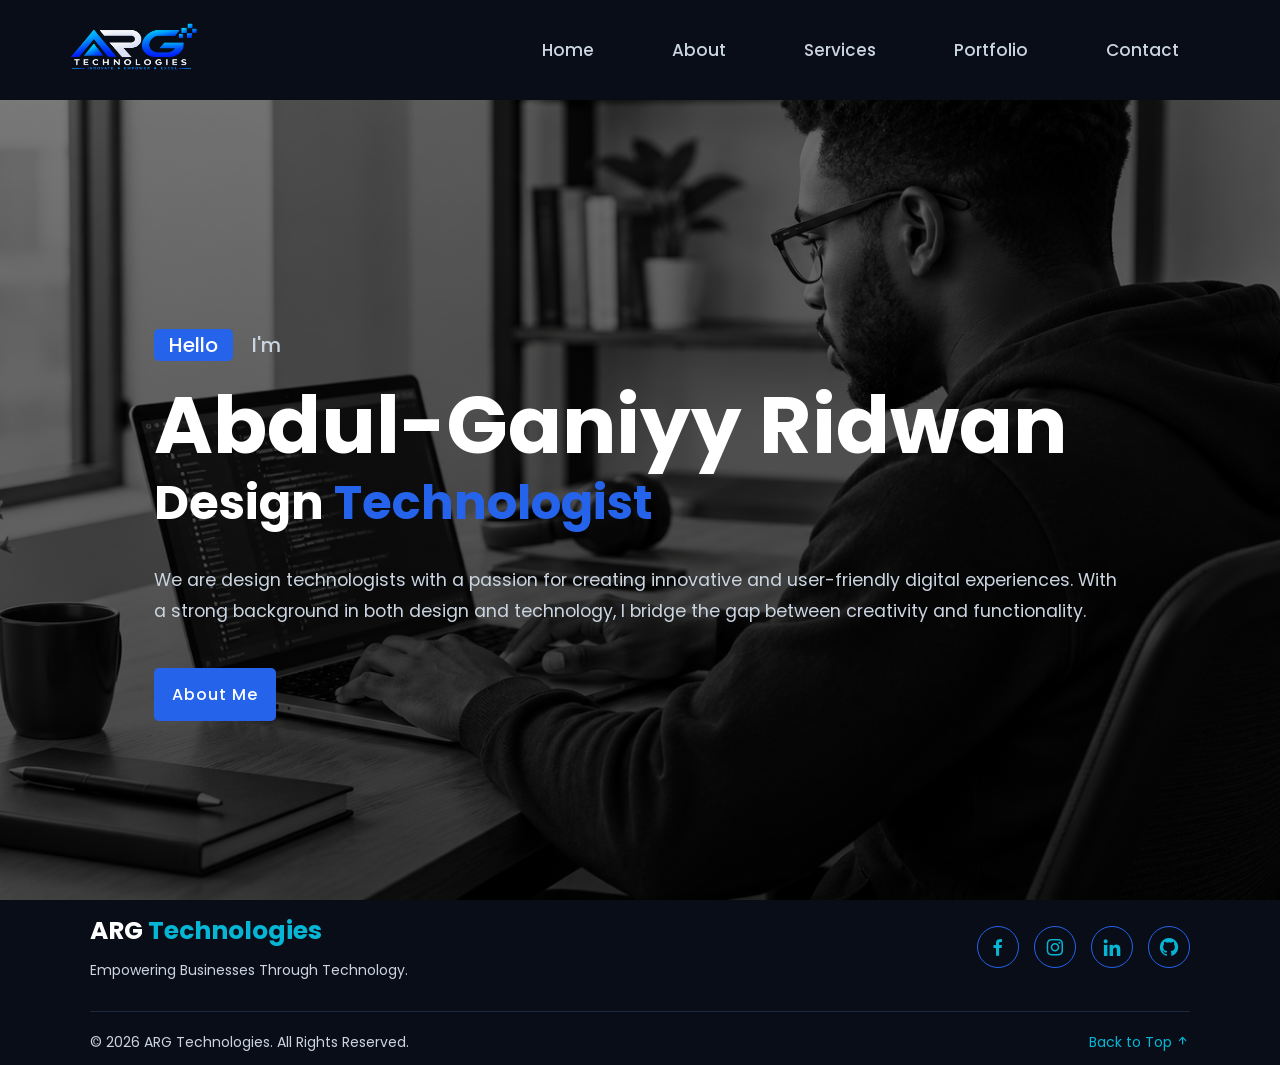
<file: index.html>
<!doctype html>
<html lang="en">
  <head>
    <meta charset="UTF-8" />
    <meta name="viewport" content="width=device-width, initial-scale=1.0" />
    <title>My Portfolio</title>
    <link rel="stylesheet" href="style.css" />
    <link
      href="https://unpkg.com/boxicons@2.1.4/css/boxicons.min.css"
      rel="stylesheet"
    />
  </head>
  <body>
    <!-- Header Section -->
    <header class="header">
      <a href="#"><img src="./IMAGES/logo.png" alt="logo" /></a>
      <div class="navMenu" id="navMenu">
        <i class="bx bx-window-close" onclick="closeMenu()"></i>
        <ul>
          <li><a href="index.html">Home</a></li>
          <li><a href="about.html">About</a></li>
          <li><a href="services.html">Services</a></li>
          <li><a href="portfolio.html">Portfolio</a></li>
          <li><a href="contact.html">Contact</a></li>
        </ul>
      </div>
      <i class="bx bx-menu" onclick="openMenu()"></i>
    </header>

    <!-------------------------home session------------------->
    <section class="home" id="home">
      <div class="home-content">
        <div class="show">
          <span class="first">Hello</span>
          <span class="second">I'm</span>
        </div>
        <h1>Abdul-Ganiyy Ridwan</h1>
        <h3>Design <span>Technologist</span></h3>
        <p>
          We are design technologists with a passion for creating innovative and
          user-friendly digital experiences. With a strong background in both
          design and technology, I bridge the gap between creativity and
          functionality.
        </p>
        <div class="button">
          <a href="about.html" class="btn">About Me</a>
        </div>
      </div>
    </section>

    <!------------------------footer-------------------->
    <footer class="footer">
      <div class="footer-content">
        <div class="footer-logo">
          <h2>ARG <span>Technologies</span></h2>
          <p>Empowering Businesses Through Technology.</p>
        </div>
        <div class="footer-social">
          <div class="social-icons">
            <a href="https://www.facebook.com/ridwanullah.abdulganiyy"
              ><i class="bx bxl-facebook"></i
            ></a>
            <a href="https://www.instagram.com/ridorh_sen?"
              ><i class="bx bxl-instagram"></i
            ></a>
            <a href="https://www.linkedin.com/in/ridwan-abdul-ganiyy-9b6376315?"
              ><i class="bx bxl-linkedin"></i
            ></a>
            <a href="https://github.com/abdulganiyyridwanolamide-source"
              ><i class="bx bxl-github"></i
            ></a>
          </div>
        </div>
      </div>
      <div class="footer-bottom">
        <p>&copy; 2026 ARG Technologies. All Rights Reserved.</p>
        <a href="#home">Back to Top <i class="bx bx-up-arrow-alt"></i></a>
      </div>
    </footer>
    <!--------------js for toggle menu---------->
    <script>
      var navMenu = document.getElementById("navMenu");

      function openMenu() {
        navMenu.style.right = "0";
      }

      function closeMenu() {
        navMenu.style.right = "-200px";
      }
    </script>
  </body>
</html>
</file>
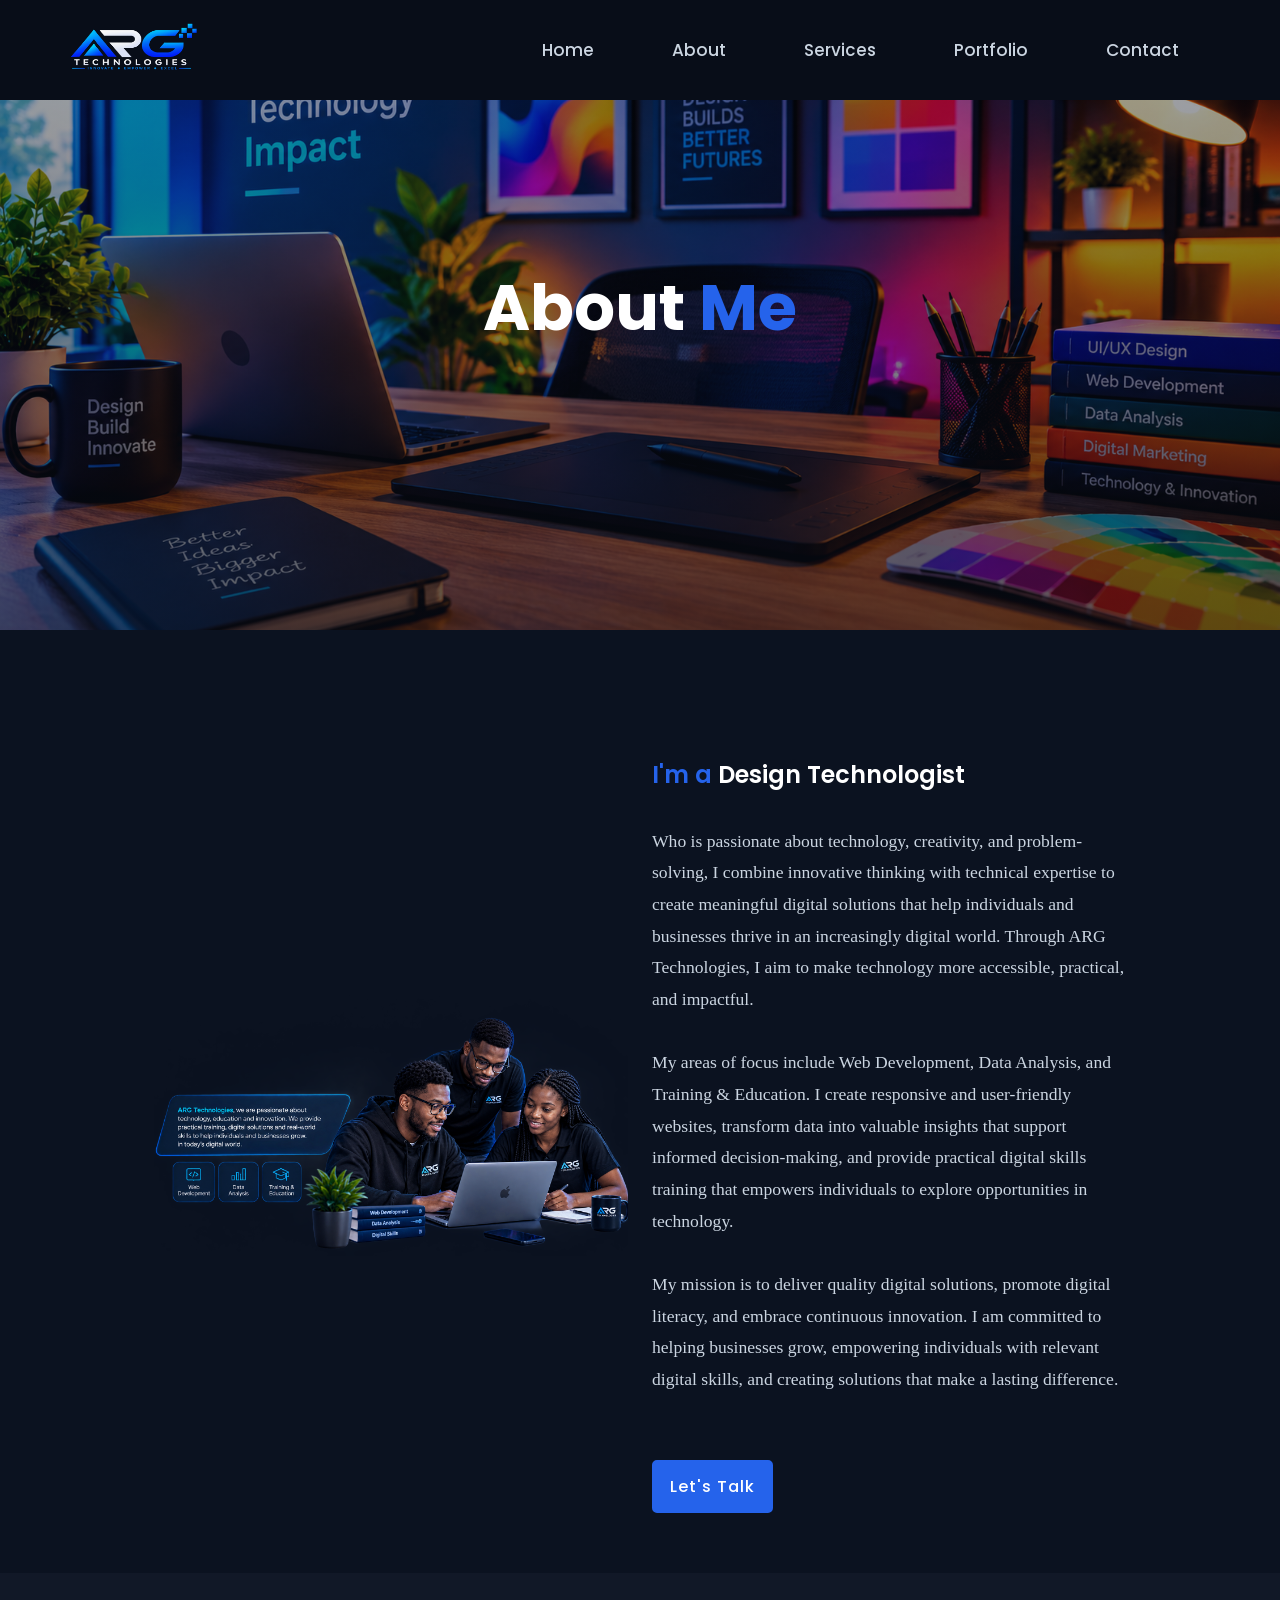
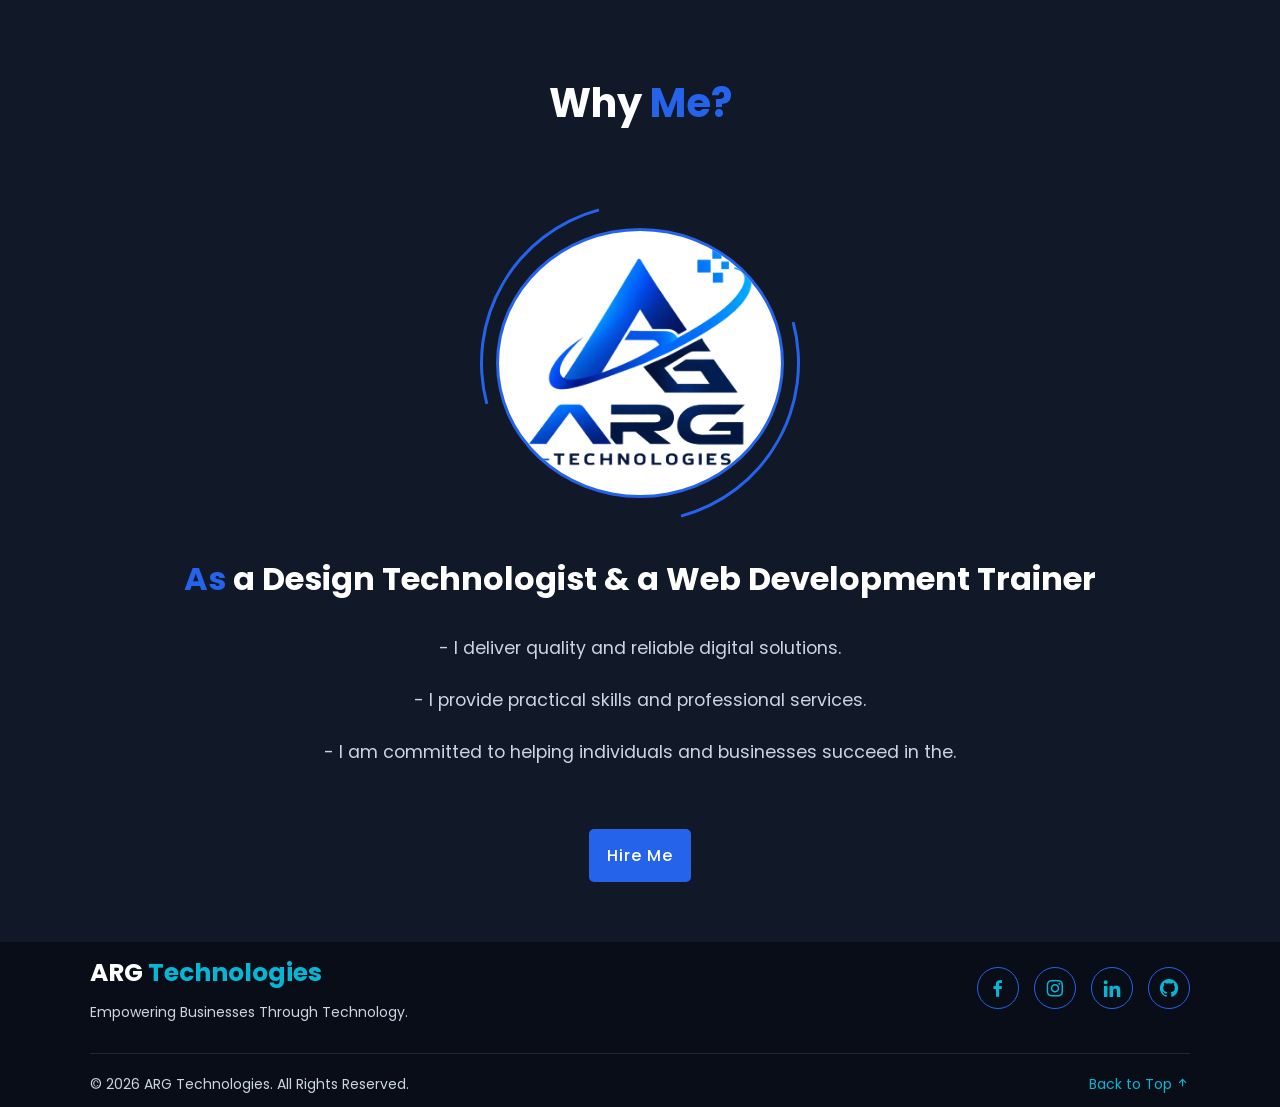
<file: About.html>
<!doctype html>
<html lang="en">
  <head>
    <meta charset="UTF-8" />
    <meta name="viewport" content="width=device-width, initial-scale=1.0" />
    <title>My Portfolio</title>
    <link rel="stylesheet" href="style.css" />
    <link
      href="https://unpkg.com/boxicons@2.1.4/css/boxicons.min.css"
      rel="stylesheet"
    />
  </head>
  <body>
    <!-- Header Section -->
    <header class="header">
      <a href="#"><img src="./IMAGES/logo.png" alt="logo" /></a>
      <div class="navMenu" id="navMenu">
        <i class="bx bx-window-close" onclick="closeMenu()"></i>
        <ul>
          <li><a href="index.html">Home</a></li>
          <li><a href="about.html">About</a></li>
          <li><a href="services.html">Services</a></li>
          <li><a href="portfolio.html">Portfolio</a></li>
          <li><a href="contact.html">Contact</a></li>
        </ul>
      </div>
      <i class="bx bx-menu" onclick="openMenu()"></i>
    </header>
    <!-----------------sub-header session--------------------->
    <section class="sub-header" id="sub-header">
      <h1>About <span>Me</span></h1>
    </section>
    <!-----------------about section---------------------->
    <section class="about" id="about">
      <div class="about-img">
        <img src="./IMAGES/about.png" alt="about" />
      </div>
      <div class="about-text">
        <h4><span>I'm a</span> Design Technologist</h4>
        <p>
          Who is passionate about technology, creativity, and problem-solving, I
          combine innovative thinking with technical expertise to create
          meaningful digital solutions that help individuals and businesses
          thrive in an increasingly digital world. Through ARG Technologies, I
          aim to make technology more accessible, practical, and impactful.<br /><br />
          My areas of focus include Web Development, Data Analysis, and Training
          & Education. I create responsive and user-friendly websites, transform
          data into valuable insights that support informed decision-making, and
          provide practical digital skills training that empowers individuals to
          explore opportunities in technology.<br /><br />
          My mission is to deliver quality digital solutions, promote digital
          literacy, and embrace continuous innovation. I am committed to helping
          businesses grow, empowering individuals with relevant digital skills,
          and creating solutions that make a lasting difference.
        </p>
        <a href="" class="btn">Let's Talk</a>
      </div>
    </section>

    <section class="others" id="others">
      <div class="sub-text-title">
        <h2>Why <span>Me?</span></h2>
      </div>
      <div class="other-img">
        <img src="./IMAGES/brand-Id.png" alt="others" />
        <span class="circle-spin"></span>
      </div>
      <div class="other-text">
        <h3>
          <span>As</span> a Design Technologist & a Web Development Trainer
        </h3>
        <p>
          - I deliver quality and reliable digital solutions.<br /><br />
          - I provide practical skills and professional services.<br /><br />
          - I am committed to helping individuals and businesses succeed in the.
        </p>
      </div>
      <div>
        <a href="#" class="btn">Hire Me</a>
      </div>
    </section>

    <!------------------------footer-------------------->
    <footer class="footer">
      <div class="footer-content">
        <div class="footer-logo">
          <h2>ARG <span>Technologies</span></h2>
          <p>Empowering Businesses Through Technology.</p>
        </div>
        <div class="footer-social">
          <div class="social-icons">
            <a href="https://www.facebook.com/ridwanullah.abdulganiyy"
              ><i class="bx bxl-facebook"></i
            ></a>
            <a href="https://www.instagram.com/ridorh_sen?"
              ><i class="bx bxl-instagram"></i
            ></a>
            <a href="https://www.linkedin.com/in/ridwan-abdul-ganiyy-9b6376315?"
              ><i class="bx bxl-linkedin"></i
            ></a>
            <a href="https://github.com/abdulganiyyridwanolamide-source"
              ><i class="bx bxl-github"></i
            ></a>
          </div>
        </div>
      </div>
      <div class="footer-bottom">
        <p>&copy; 2026 ARG Technologies. All Rights Reserved.</p>
        <a href="#sub-header">Back to Top <i class="bx bx-up-arrow-alt"></i></a>
      </div>
    </footer>
    <!--------------js for toggle menu---------->
    <script>
      var navMenu = document.getElementById("navMenu");

      function openMenu() {
        navMenu.style.right = "0";
      }

      function closeMenu() {
        navMenu.style.right = "-200px";
      }
    </script>
  </body>
</html>
</file>
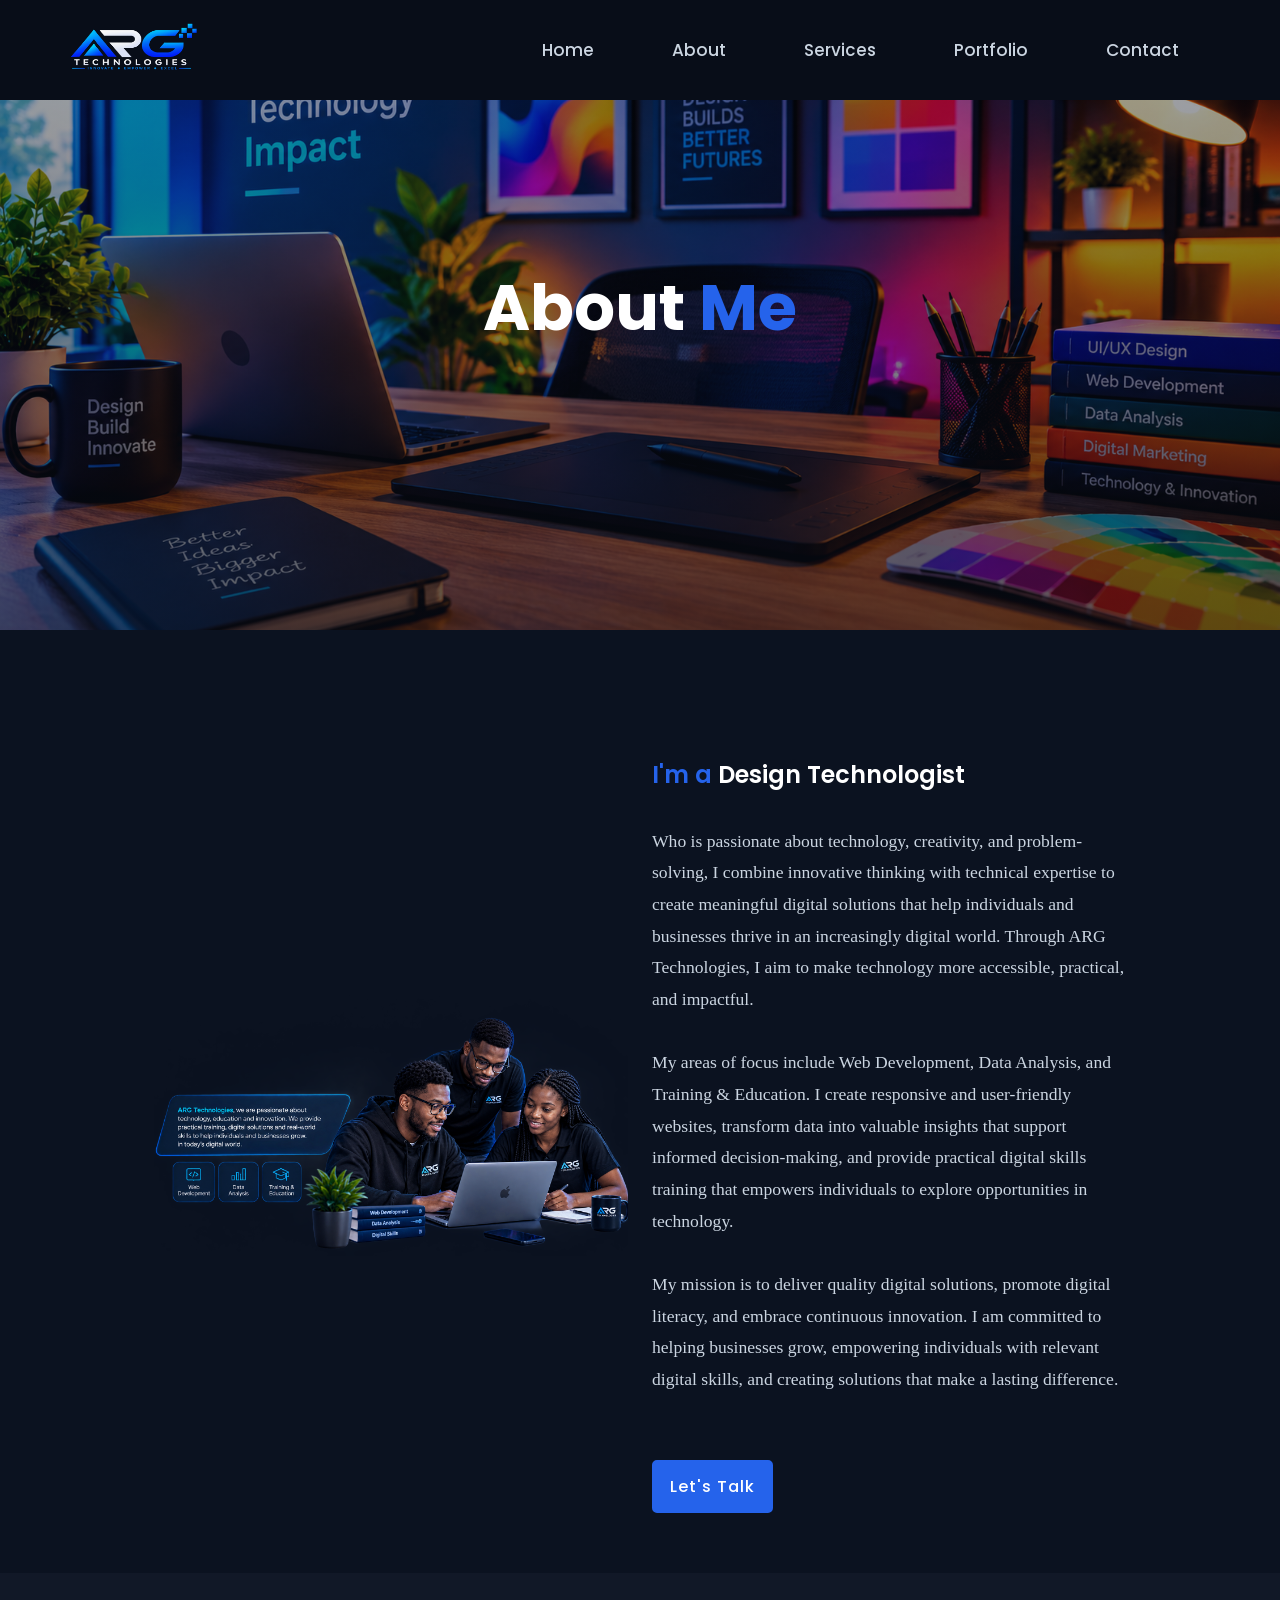
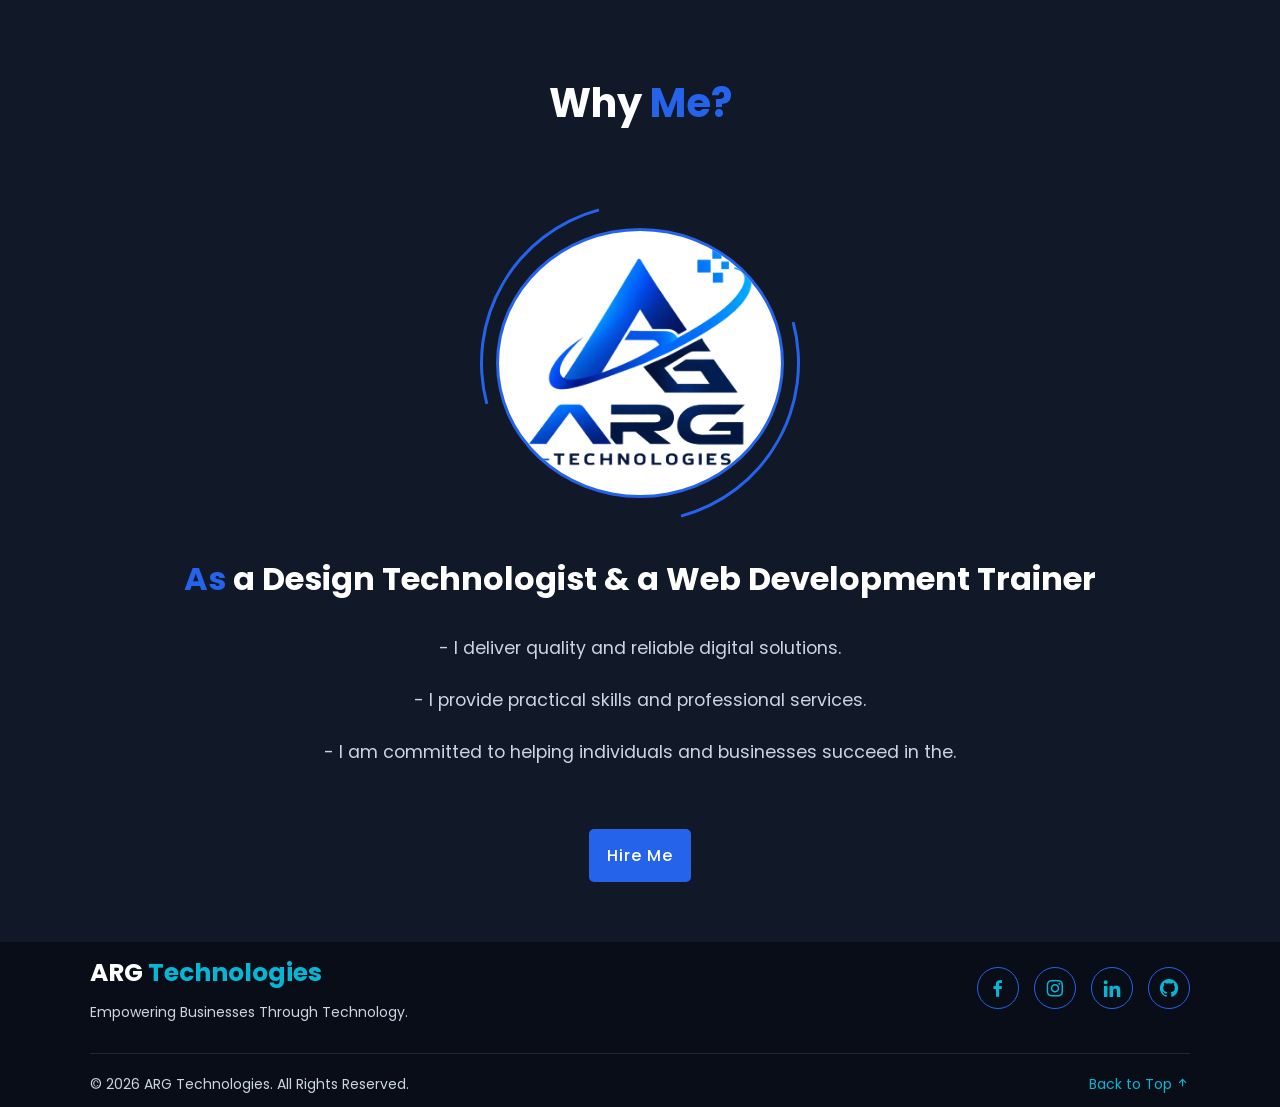
<file: about.html>
<!doctype html>
<html lang="en">
  <head>
    <meta charset="UTF-8" />
    <meta name="viewport" content="width=device-width, initial-scale=1.0" />
    <title>My Portfolio</title>
    <link rel="stylesheet" href="style.css" />
    <link
      href="https://unpkg.com/boxicons@2.1.4/css/boxicons.min.css"
      rel="stylesheet"
    />
  </head>
  <body>
    <!-- Header Section -->
    <header class="header">
      <a href="#"><img src="./IMAGES/logo.png" alt="logo" /></a>
      <div class="navMenu" id="navMenu">
        <i class="bx bx-window-close" onclick="closeMenu()"></i>
        <ul>
          <li><a href="index.html">Home</a></li>
          <li><a href="about.html">About</a></li>
          <li><a href="services.html">Services</a></li>
          <li><a href="portfolio.html">Portfolio</a></li>
          <li><a href="contact.html">Contact</a></li>
        </ul>
      </div>
      <i class="bx bx-menu" onclick="openMenu()"></i>
    </header>
    <!-----------------sub-header session--------------------->
    <section class="sub-header" id="sub-header">
      <h1>About <span>Me</span></h1>
    </section>
    <!-----------------about section---------------------->
    <section class="about" id="about">
      <div class="about-img">
        <img src="./IMAGES/about.png" alt="about" />
      </div>
      <div class="about-text">
        <h4><span>I'm a</span> Design Technologist</h4>
        <p>
          Who is passionate about technology, creativity, and problem-solving, I
          combine innovative thinking with technical expertise to create
          meaningful digital solutions that help individuals and businesses
          thrive in an increasingly digital world. Through ARG Technologies, I
          aim to make technology more accessible, practical, and impactful.<br /><br />
          My areas of focus include Web Development, Data Analysis, and Training
          & Education. I create responsive and user-friendly websites, transform
          data into valuable insights that support informed decision-making, and
          provide practical digital skills training that empowers individuals to
          explore opportunities in technology.<br /><br />
          My mission is to deliver quality digital solutions, promote digital
          literacy, and embrace continuous innovation. I am committed to helping
          businesses grow, empowering individuals with relevant digital skills,
          and creating solutions that make a lasting difference.
        </p>
        <a href="contact.html" class="btn">Let's Talk</a>
      </div>
    </section>

    <section class="others" id="others">
      <div class="sub-text-title">
        <h2>Why <span>Me?</span></h2>
      </div>
      <div class="other-img">
        <img src="./IMAGES/brand-Id.png" alt="others" />
        <span class="circle-spin"></span>
      </div>
      <div class="other-text">
        <h3>
          <span>As</span> a Design Technologist & a Web Development Trainer
        </h3>
        <p>
          - I deliver quality and reliable digital solutions.<br /><br />
          - I provide practical skills and professional services.<br /><br />
          - I am committed to helping individuals and businesses succeed in the.
        </p>
      </div>
      <div>
        <a href="contact.html" class="btn">Hire Me</a>
      </div>
    </section>

    <!------------------------footer-------------------->
    <footer class="footer">
      <div class="footer-content">
        <div class="footer-logo">
          <h2>ARG <span>Technologies</span></h2>
          <p>Empowering Businesses Through Technology.</p>
        </div>
        <div class="footer-social">
          <div class="social-icons">
            <a href="https://www.facebook.com/ridwanullah.abdulganiyy"
              ><i class="bx bxl-facebook"></i
            ></a>
            <a href="https://www.instagram.com/ridorh_sen?"
              ><i class="bx bxl-instagram"></i
            ></a>
            <a href="https://www.linkedin.com/in/ridwan-abdul-ganiyy-9b6376315?"
              ><i class="bx bxl-linkedin"></i
            ></a>
            <a href="https://github.com/abdulganiyyridwanolamide-source"
              ><i class="bx bxl-github"></i
            ></a>
          </div>
        </div>
      </div>
      <div class="footer-bottom">
        <p>&copy; 2026 ARG Technologies. All Rights Reserved.</p>
        <a href="#sub-header">Back to Top <i class="bx bx-up-arrow-alt"></i></a>
      </div>
    </footer>
    <!--------------js for toggle menu---------->
    <script>
      var navMenu = document.getElementById("navMenu");

      function openMenu() {
        navMenu.style.right = "0";
      }

      function closeMenu() {
        navMenu.style.right = "-200px";
      }
    </script>
  </body>
</html>
</file>
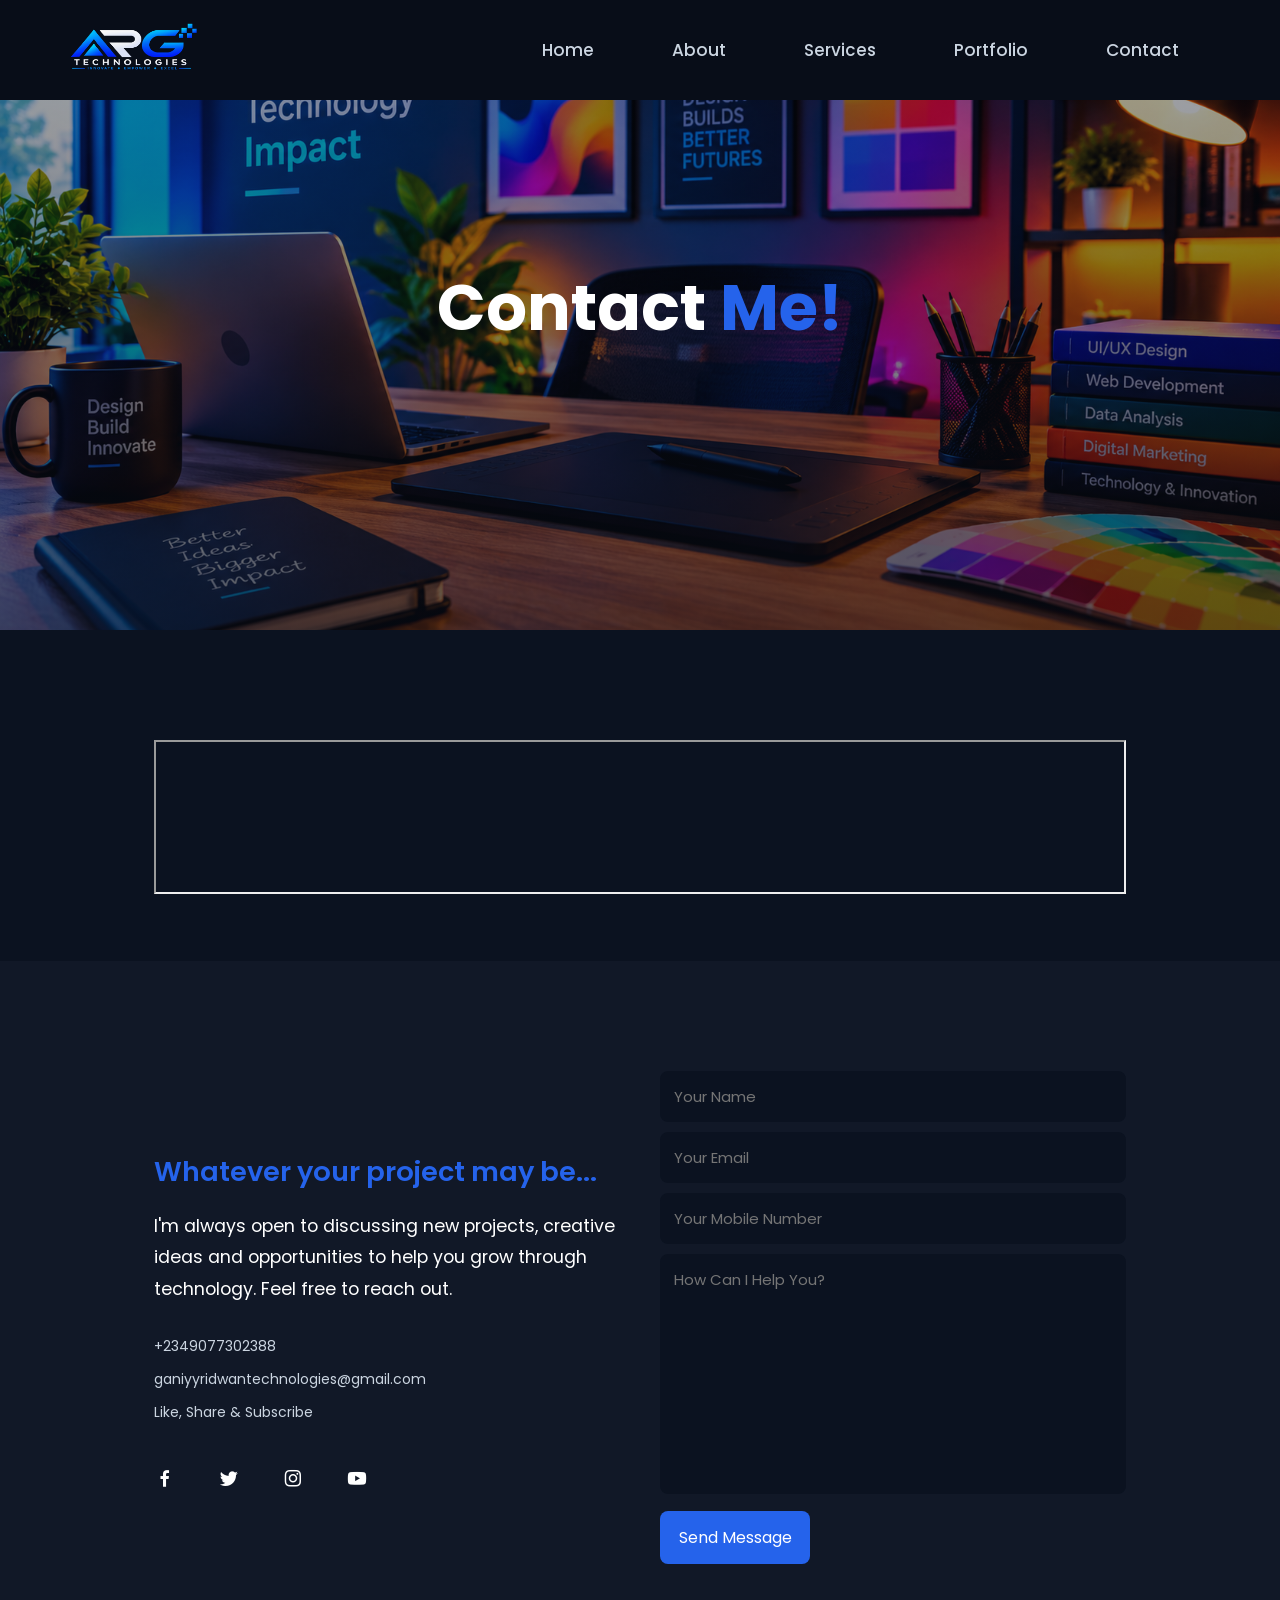
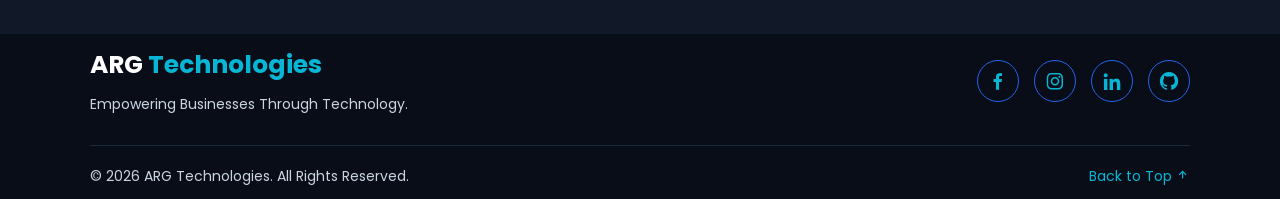
<file: contact.html>
<!doctype html>
<html lang="en">
  <head>
    <meta charset="UTF-8" />
    <meta name="viewport" content="width=device-width, initial-scale=1.0" />
    <title>My Portfolio</title>
    <link rel="stylesheet" href="style.css" />
    <link
      href="https://unpkg.com/boxicons@2.1.4/css/boxicons.min.css"
      rel="stylesheet"
    />
  </head>
  <body>
    <!-- Header Section -->
    <header class="header">
      <a href="#"><img src="./IMAGES/logo.png" alt="logo" /></a>
      <div class="navMenu" id="navMenu">
        <i class="bx bx-window-close" onclick="closeMenu()"></i>
        <ul>
          <li><a href="index.html">Home</a></li>
          <li><a href="about.html">About</a></li>
          <li><a href="services.html">Services</a></li>
          <li><a href="portfolio.html">Portfolio</a></li>
          <li><a href="contact.html">Contact</a></li>
        </ul>
      </div>
      <i class="bx bx-menu" onclick="openMenu()"></i>
    </header>
    <!-----------------sub-header session--------------------->
    <section class="sub-header" id="sub-header">
      <h1>Contact <span>Me!</span></h1>
    </section>

    <!--------------------contact session--------------------------->
    <section class="map">
      <iframe
        src="https://www.google.com/maps/embed?pb=!1m18!1m12!1m3!1d15802.000309529072!2d3.327691124093591!3d8.050362168036683!2m3!1f0!2f0!3f0!3m2!1i1024!2i768!4f13.1!3m3!1m2!1s0x103094025fba5fdb%3A0x455d4accf31a7bdd!2sOkeho%2C%20Oyo!5e0!3m2!1sen!2sng!4v1795039181820!5m2!1sen!2sng"
      ></iframe>
    </section>
    <section class="contact" id="contact">
      <div class="contact-text">
        <h4 class="dot">Whatever your project may be...</h4>
        <p>
          I'm always open to discussing new projects, creative ideas and
          opportunities to help you grow through technology. Feel free to reach
          out.
        </p>
        <div class="list">
          <li><a href="#">+2349077302388</a></li>
          <li><a href="#">ganiyyridwantechnologies@gmail.com</a></li>
          <li><a href="#">Like, Share & Subscribe</a></li>
        </div>
        <div class="icons">
          <a href="https://www.facebook.com/ridwanullah.abdulganiyy"
            ><i class="bx bxl-facebook"></i
          ></a>
          <a href="https://x.com/GaniyyRidwan"
            ><i class="bx bxl-twitter"></i
          ></a>
          <a href="https://www.instagram.com/ridorh_sen?"
            ><i class="bx bxl-instagram"></i
          ></a>
          <a href="https://youtube.com/@abdul-ganiyyridwanolamide?"
            ><i class="bx bxl-youtube"></i
          ></a>
        </div>
      </div>
      <div class="contact-form">
        <form action="">
          <input type="name" placeholder="Your Name" required />
          <input type="email" placeholder="Your Email" />
          <input type="number" placeholder="Your Mobile Number" />
          <textarea
            name=""
            id=""
            cols="35"
            rows="10"
            placeholder="How Can I Help You?"
            required
          ></textarea>
          <input type="submit" value="Send Message" class="submit" />
        </form>
      </div>
    </section>

    <!------------------------footer-------------------->
    <footer class="footer">
      <div class="footer-content">
        <div class="footer-logo">
          <h2>ARG <span>Technologies</span></h2>
          <p>Empowering Businesses Through Technology.</p>
        </div>
        <div class="footer-social">
          <div class="social-icons">
            <a href="https://www.facebook.com/ridwanullah.abdulganiyy"
              ><i class="bx bxl-facebook"></i
            ></a>
            <a href="https://www.instagram.com/ridorh_sen?"
              ><i class="bx bxl-instagram"></i
            ></a>
            <a href="https://www.linkedin.com/in/ridwan-abdul-ganiyy-9b6376315?"
              ><i class="bx bxl-linkedin"></i
            ></a>
            <a href="https://github.com/abdulganiyyridwanolamide-source"
              ><i class="bx bxl-github"></i
            ></a>
          </div>
        </div>
      </div>
      <div class="footer-bottom">
        <p>&copy; 2026 ARG Technologies. All Rights Reserved.</p>
        <a href="#sub-header">Back to Top <i class="bx bx-up-arrow-alt"></i></a>
      </div>
    </footer>
    <!--------------js for toggle menu---------->
    <script>
      var navMenu = document.getElementById("navMenu");

      function openMenu() {
        navMenu.style.right = "0";
      }

      function closeMenu() {
        navMenu.style.right = "-200px";
      }
    </script>
  </body>
</html>
</file>
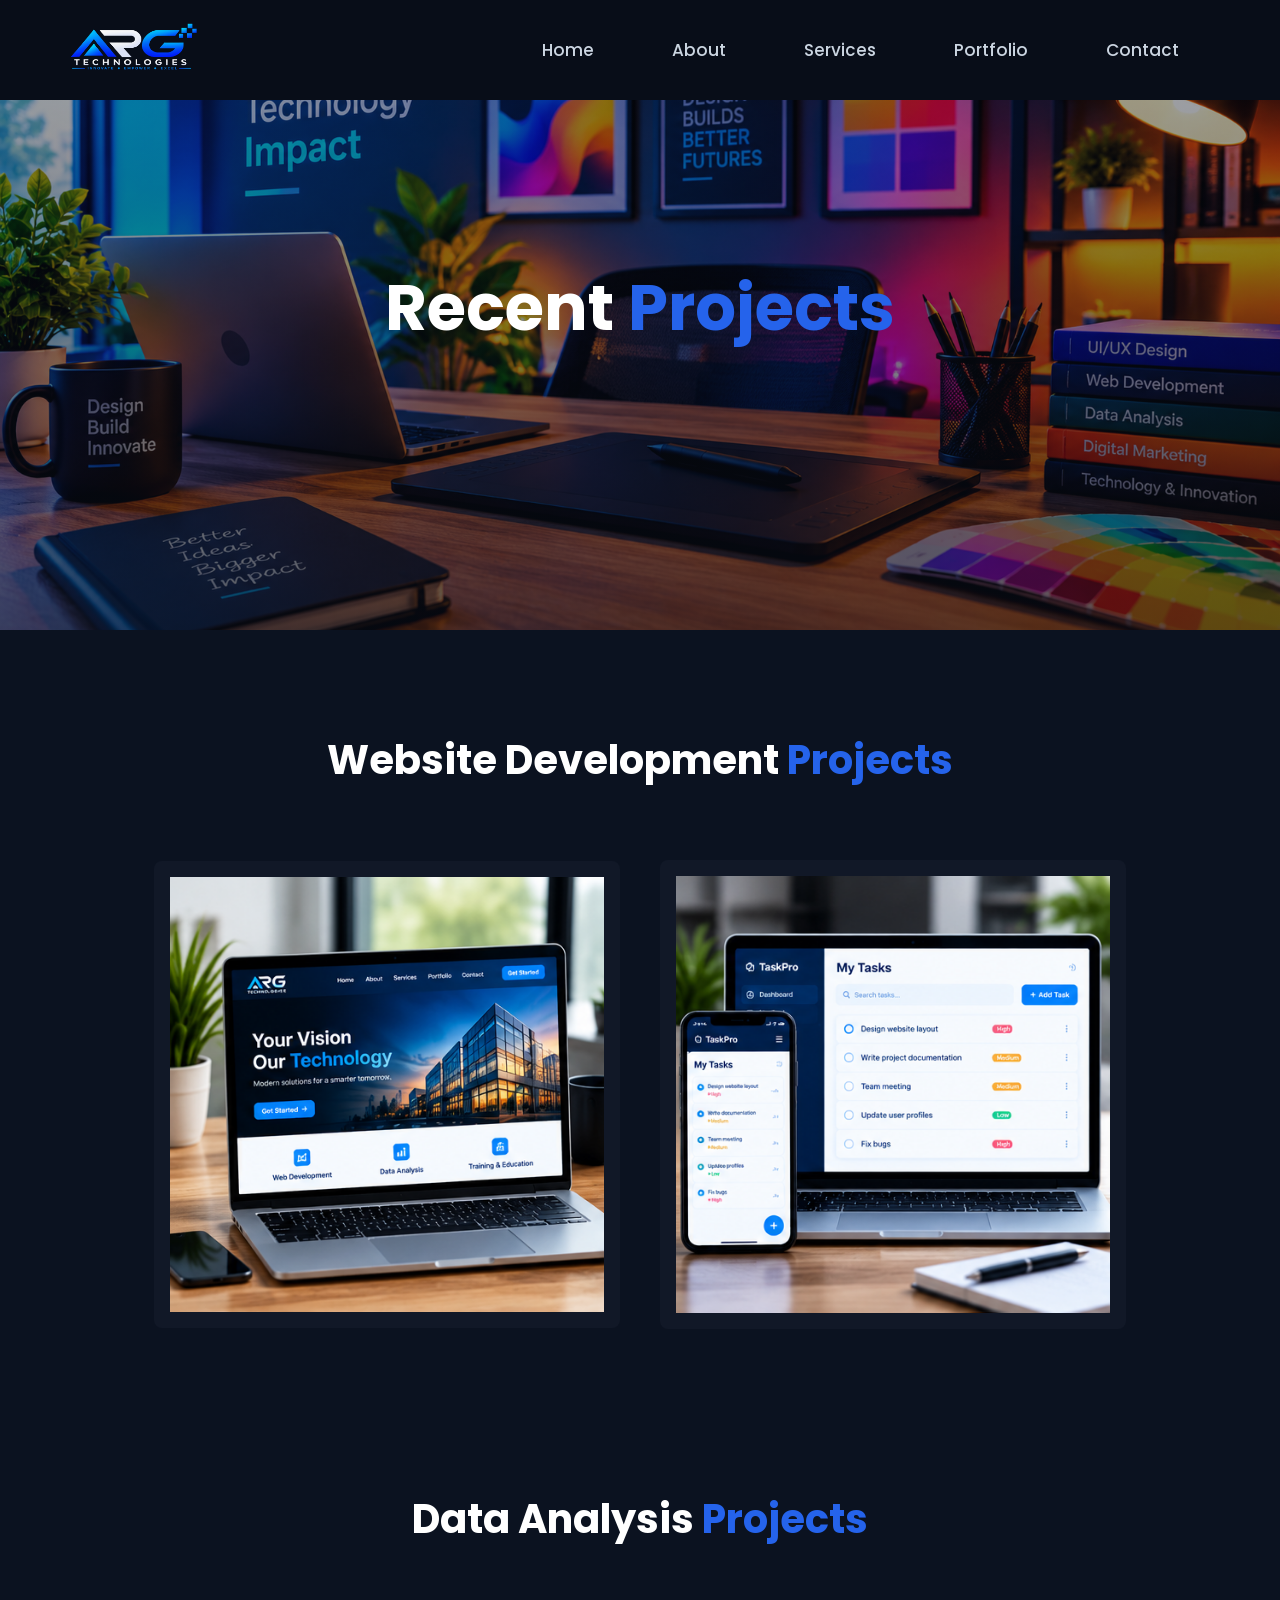
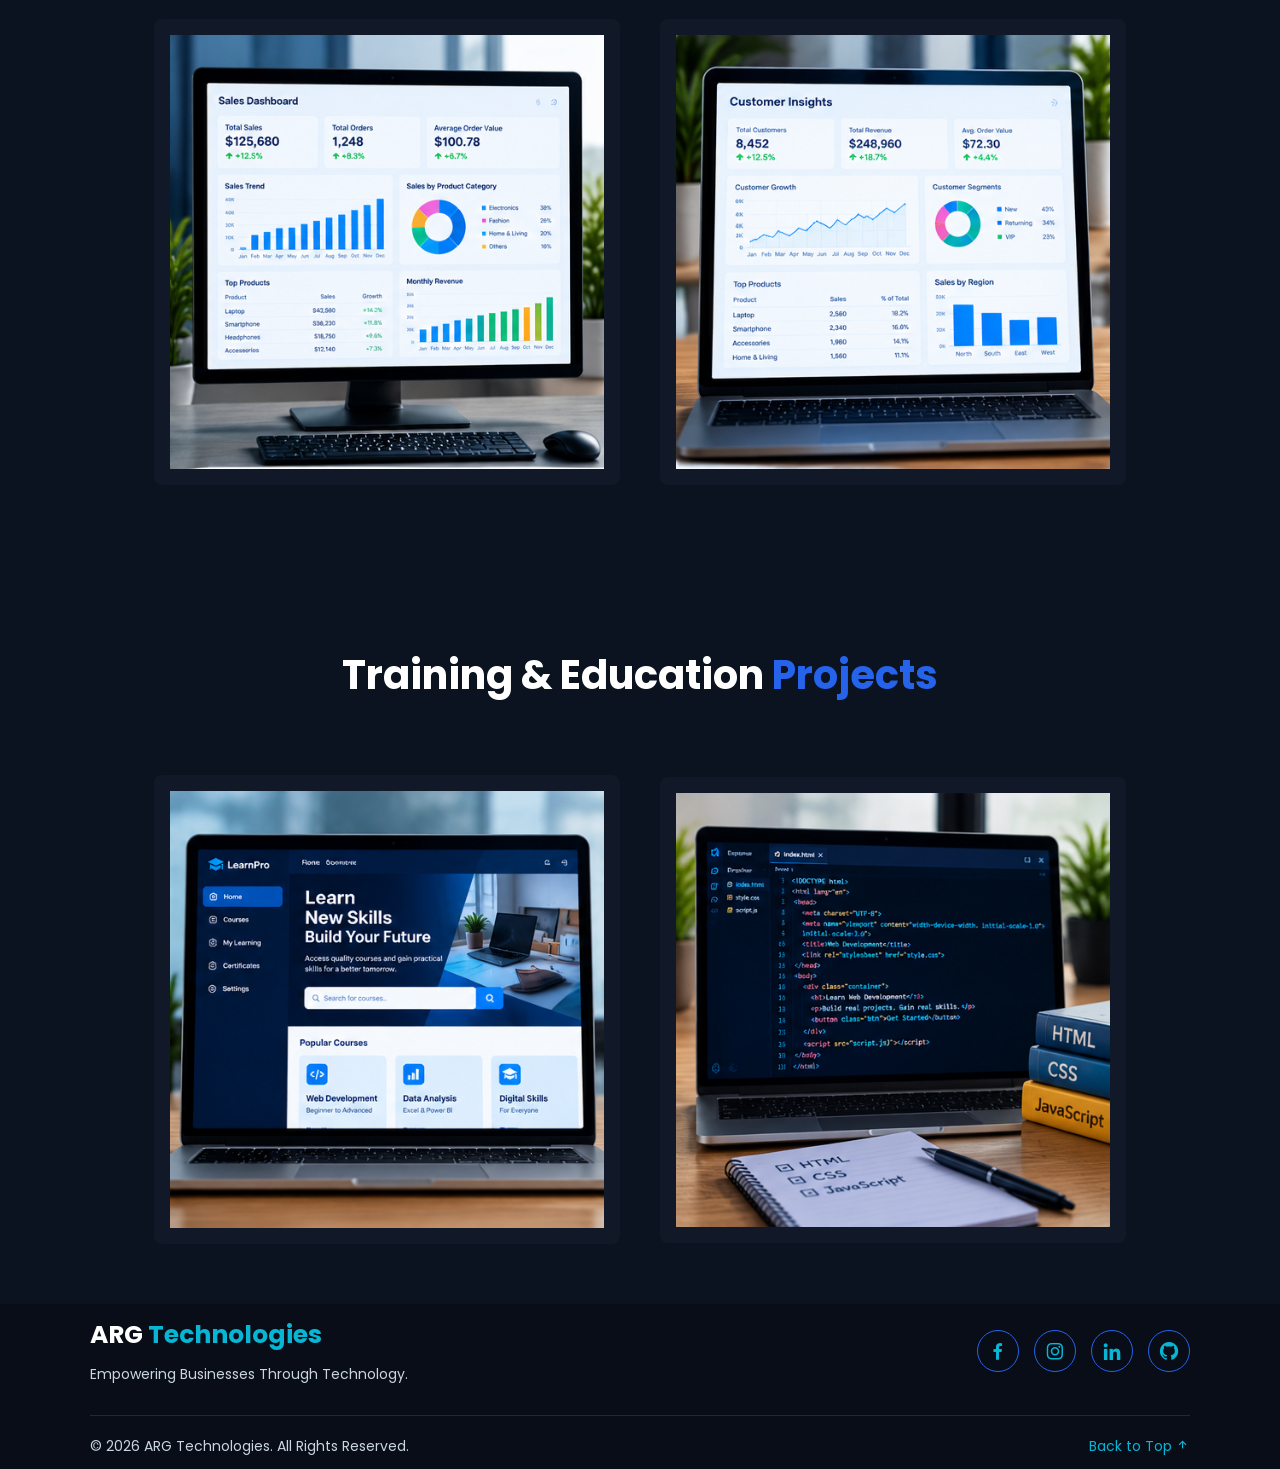
<file: portfolio.html>
<!doctype html>
<html lang="en">
  <head>
    <meta charset="UTF-8" />
    <meta name="viewport" content="width=device-width, initial-scale=1.0" />
    <title>My Portfolio</title>
    <link rel="stylesheet" href="style.css" />
    <link
      href="https://unpkg.com/boxicons@2.1.4/css/boxicons.min.css"
      rel="stylesheet"
    />
  </head>
  <body>
    <!-- Header Section -->
    <header class="header">
      <a href="#"><img src="./IMAGES/logo.png" alt="logo" /></a>
      <div class="navMenu" id="navMenu">
        <i class="bx bx-window-close" onclick="closeMenu()"></i>
        <ul>
          <li><a href="index.html">Home</a></li>
          <li><a href="about.html">About</a></li>
          <li><a href="services.html">Services</a></li>
          <li><a href="portfolio.html">Portfolio</a></li>
          <li><a href="contact.html">Contact</a></li>
        </ul>
      </div>
      <i class="bx bx-menu" onclick="openMenu()"></i>
    </header>
    <!-----------------sub-header session--------------------->
    <section class="sub-header" id="sub-header">
      <h1>Recent <span>Projects</span></h1>
    </section>

    <!-------------------Portfolio Section-------------------->
    <section class="portfolio" id="portfolio">
      <div class="sub-text-title">
        <h2>Website Development <span>Projects</span></h2>
      </div>
      <div class="portfolio-content">
        <div class="row">
          <img
            src="./IMAGES/project-1.png"
            alt="Business Website Development"
          />
          <div class="cover">
            <h5>Business Website Development</h5>
            <p>
              A modern, responsive and user-friendly business website designed
              to establish a strong online presence. It features an attractive
              interface, easy navigation, fast loading speed and mobile-friendly
              layouts to help businesses showcase their services and connect
              with potential customers.
            </p>
            <a href="#"><i class="bx bx-link-external"></i></a>
          </div>
        </div>
        <div class="row">
          <img
            src="./IMAGES/project-2.png"
            alt="Task Management Web Application"
          />
          <div class="cover">
            <h5>Task Management Web Application</h5>
            <p>
              A productivity-focused web application designed to help users
              organize daily activities, manage tasks, set priorities and
              monitor their progress through a simple and interactive interface.
            </p>
            <a href="#"><i class="bx bx-link-external"></i></a>
          </div>
        </div>
      </div>
    </section>
    <section class="portfolio" id="portfolio">
      <div class="sub-text-title">
        <h2>Data Analysis <span>Projects</span></h2>
      </div>
      <div class="portfolio-content">
        <div class="row">
          <img src="./IMAGES/project-3.png" alt="Sales Performance Analysis" />

          <div class="cover">
            <h5>Sales Performance Analysis</h5>
            <p>
              An analytical project focused on examining sales records,
              identifying business trends, monitoring revenue performance and
              presenting useful insights through interactive dashboards and
              visual reports.
            </p>
            <a href="#"><i class="bx bx-link-external"></i></a>
          </div>
        </div>
        <div class="row">
          <img src="./IMAGES/project-4.png" alt="Customer Insights Dashboard" />
          <div class="cover">
            <h5>Customer Insights & Business Analytics</h5>
            <p>
              A data analysis project designed to understand customer behaviour,
              purchasing patterns and business performance. It transforms raw
              customer data into meaningful insights that support better
              business decisions.
            </p>
            <a href="#"><i class="bx bx-link-external"></i></a>
          </div>
        </div>
      </div>
    </section>
    <section class="portfolio" id="portfolio">
      <div class="sub-text-title">
        <h2>Training & Education <span>Projects</span></h2>
      </div>
      <div class="portfolio-content">
        <div class="row">
          <img
            src="./IMAGES/project-5.png"
            alt="Digital Skills Learning Platform"
          />
          <div class="cover">
            <h5>Digital Skills Learning Platform</h5>
            <p>
              A learning platform designed to introduce individuals to essential
              digital skills, including web development, data analysis and other
              technology-related skills through an accessible learning
              environment.
            </p>
            <a href="#"><i class="bx bx-link-external"></i></a>
          </div>
        </div>
        <div class="row">
          <img
            src="./IMAGES/project-6.png"
            alt="Beginner Web Development Training"
          />
          <div class="cover">
            <h5>Beginner Web Development Training</h5>
            <p>
              A practical training programme designed to introduce beginners to
              website development through guided lessons, hands-on exercises and
              practical projects using HTML, CSS and JavaScript.
            </p>
            <a href="#"><i class="bx bx-link-external"></i></a>
          </div>
        </div>
      </div>
    </section>
    <!------------------------footer-------------------->
    <footer class="footer">
      <div class="footer-content">
        <div class="footer-logo">
          <h2>ARG <span>Technologies</span></h2>
          <p>Empowering Businesses Through Technology.</p>
        </div>
        <div class="footer-social">
          <div class="social-icons">
            <a href="https://www.facebook.com/ridwanullah.abdulganiyy"
              ><i class="bx bxl-facebook"></i
            ></a>
            <a href="https://www.instagram.com/ridorh_sen?"
              ><i class="bx bxl-instagram"></i
            ></a>
            <a href="https://www.linkedin.com/in/ridwan-abdul-ganiyy-9b6376315?"
              ><i class="bx bxl-linkedin"></i
            ></a>
            <a href="https://github.com/abdulganiyyridwanolamide-source"
              ><i class="bx bxl-github"></i
            ></a>
          </div>
        </div>
      </div>
      <div class="footer-bottom">
        <p>&copy; 2026 ARG Technologies. All Rights Reserved.</p>
        <a href="#sub-header">Back to Top <i class="bx bx-up-arrow-alt"></i></a>
      </div>
    </footer>
    <!--------------js for toggle menu---------->
    <script>
      var navMenu = document.getElementById("navMenu");

      function openMenu() {
        navMenu.style.right = "0";
      }

      function closeMenu() {
        navMenu.style.right = "-200px";
      }
    </script>
  </body>
</html>
</file>
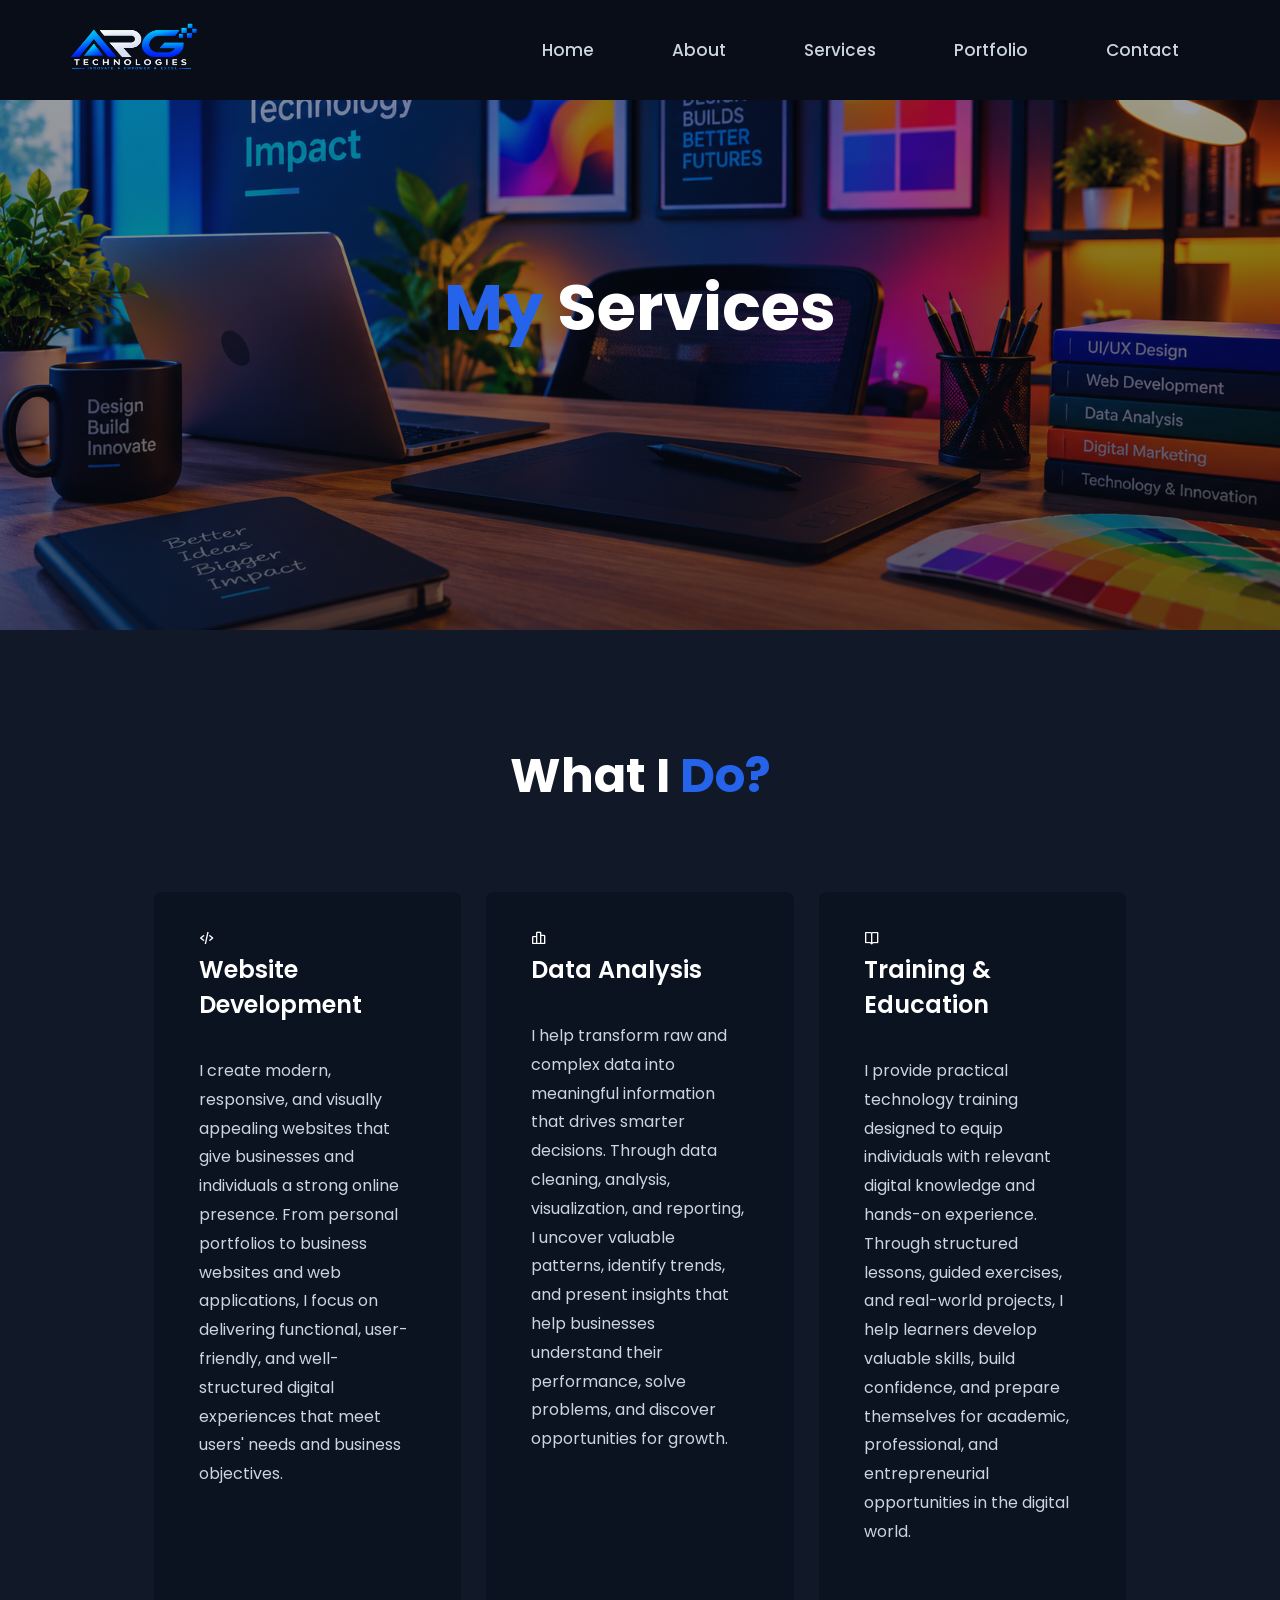
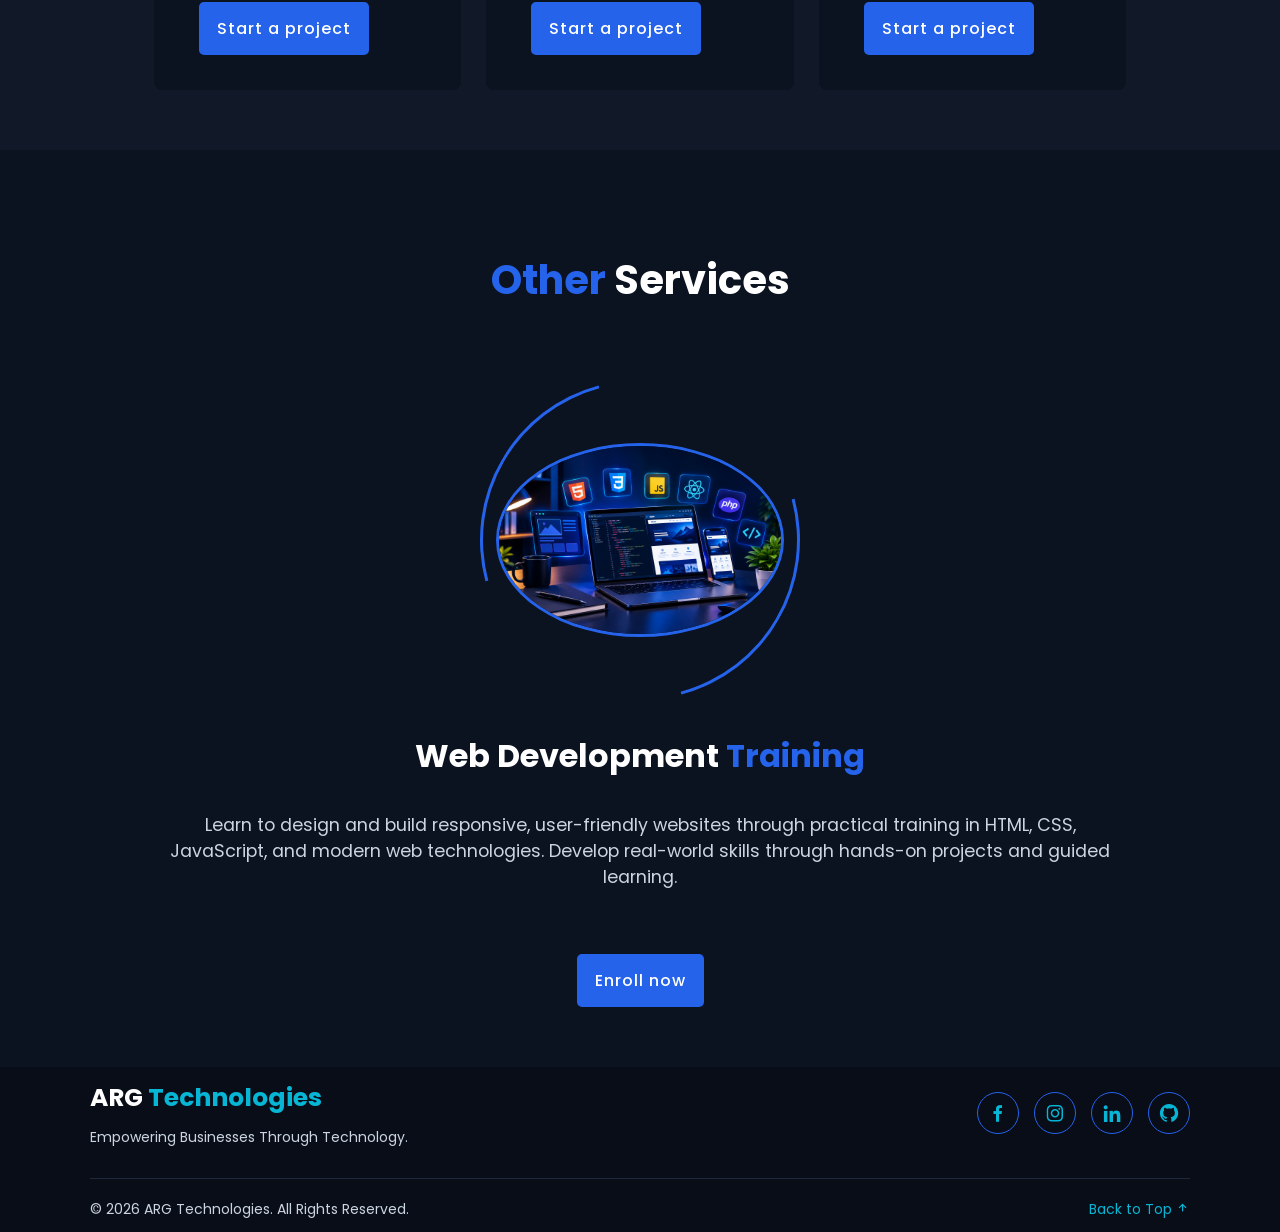
<file: services.html>
<!doctype html>
<html lang="en">
  <head>
    <meta charset="UTF-8" />
    <meta name="viewport" content="width=device-width, initial-scale=1.0" />
    <title>My Portfolio</title>
    <link rel="stylesheet" href="style.css" />
    <link
      href="https://unpkg.com/boxicons@2.1.4/css/boxicons.min.css"
      rel="stylesheet"
    />
  </head>
  <body>
    <!-- Header Section -->
    <header class="header">
      <a href="#"><img src="./IMAGES/logo.png" alt="logo" /></a>
      <div class="navMenu" id="navMenu">
        <i class="bx bx-window-close" onclick="closeMenu()"></i>
        <ul>
          <li><a href="index.html">Home</a></li>
          <li><a href="about.html">About</a></li>
          <li><a href="services.html">Services</a></li>
          <li><a href="portfolio.html">Portfolio</a></li>
          <li><a href="contact.html">Contact</a></li>
        </ul>
      </div>
      <i class="bx bx-menu" onclick="openMenu()"></i>
    </header>
    <!-----------------sub-header session--------------------->
    <section class="sub-header" id="sub-header">
      <h1><span>My</span> Services</h1>
    </section>

    <!-----------------Services Section----------->
    <section class="services" id="services">
      <div class="text-title">
        <h2>What I <span>Do?</span></h2>
      </div>
      <div class="services-content">
        <div class="box">
          <div class="icons">
            <i class="bx bx-code-alt"></i>
          </div>
          <h3>Website Development</h3>
          <p>
            I create modern, responsive, and visually appealing websites that
            give businesses and individuals a strong online presence. From
            personal portfolios to business websites and web applications, I
            focus on delivering functional, user-friendly, and well-structured
            digital experiences that meet users' needs and business objectives.
          </p>
          <a href="#" class="btn">Start a project</a>
        </div>
        <div class="box">
          <div class="icons">
            <i class="bx bx-bar-chart-alt-2"></i>
          </div>
          <h3>Data Analysis</h3>
          <p>
            I help transform raw and complex data into meaningful information
            that drives smarter decisions. Through data cleaning, analysis,
            visualization, and reporting, I uncover valuable patterns, identify
            trends, and present insights that help businesses understand their
            performance, solve problems, and discover opportunities for growth.
          </p>
          <a href="#" class="btn">Start a project</a>
        </div>
        <div class="box">
          <div class="icons">
            <i class="bx bx-book-open"></i>
          </div>
          <h3>Training & Education</h3>
          <p>
            I provide practical technology training designed to equip
            individuals with relevant digital knowledge and hands-on experience.
            Through structured lessons, guided exercises, and real-world
            projects, I help learners develop valuable skills, build confidence,
            and prepare themselves for academic, professional, and
            entrepreneurial opportunities in the digital world.
          </p>
          <a href="#" class="btn">Start a project</a>
        </div>
      </div>
    </section>

    <section class="others">
      <div class="sub-text-title">
        <h2><span>Other</span> Services</h2>
      </div>
      <div class="other-img">
        <img src="./IMAGES/training.png" alt="others" />
        <span class="circle-spin"></span>
      </div>
      <div class="other-text">
        <h3>Web Development <span>Training</span></h3>
        <p>
          Learn to design and build responsive, user-friendly websites through
          practical training in HTML, CSS, JavaScript, and modern web
          technologies. Develop real-world skills through hands-on projects and
          guided learning.
        </p>
      </div>
      <div>
        <a href="#" class="btn">Enroll now</a>
      </div>
    </section>

    <!------------------------footer-------------------->
    <footer class="footer">
      <div class="footer-content">
        <div class="footer-logo">
          <h2>ARG <span>Technologies</span></h2>
          <p>Empowering Businesses Through Technology.</p>
        </div>
        <div class="footer-social">
          <div class="social-icons">
            <a href="https://www.facebook.com/ridwanullah.abdulganiyy"
              ><i class="bx bxl-facebook"></i
            ></a>
            <a href="https://www.instagram.com/ridorh_sen?"
              ><i class="bx bxl-instagram"></i
            ></a>
            <a href="https://www.linkedin.com/in/ridwan-abdul-ganiyy-9b6376315?"
              ><i class="bx bxl-linkedin"></i
            ></a>
            <a href="https://github.com/abdulganiyyridwanolamide-source"
              ><i class="bx bxl-github"></i
            ></a>
          </div>
        </div>
      </div>
      <div class="footer-bottom">
        <p>&copy; 2026 ARG Technologies. All Rights Reserved.</p>
        <a href="#sub-header">Back to Top <i class="bx bx-up-arrow-alt"></i></a>
      </div>
    </footer>
    <!--------------js for toggle menu---------->
    <script>
      var navMenu = document.getElementById("navMenu");

      function openMenu() {
        navMenu.style.right = "0";
      }

      function closeMenu() {
        navMenu.style.right = "-200px";
      }
    </script>
  </body>
</html>
</file>
<file: style.css>
@import url("https://fonts.googleapis.com/css2?family=Poppins:ital,wght@0,100;0,200;0,300;0,400;0,500;0,600;0,700;0,800;0,900;1,100;1,200;1,300;1,400;1,500;1,600;1,700;1,800;1,900&display=swap");
* {
  padding: 0;
  margin: 0;
  font-family: "Poppins", sans-serif;
  box-sizing: border-box;
  scroll-behavior: smooth;
  text-decoration: none;
  list-style: none;
}

:root {
  --bg-color-one: #0b1220;
  --bg-color-two: #111827;
  --bg-color-sides: #080d18;
  --text-color-one: #ffffff;
  --text-color-two: #cbd5e1;
  --main-color: #2563eb;
  --accent-color: #06b6d4;
  --big-font: 5rem;
  --h2-font: 3rem;
  --p-font: 1.1rem;
}

html,
body {
  overflow-x: hidden;
}

body {
  background-color: var(--bg-color-one);
  color: var(--text-color-one);
}

.header {
  position: fixed;
  width: 100%;
  height: 100px;
  top: 0;
  right: 0;
  background-color: var(--bg-color-sides);
  display: flex;
  align-items: center;
  justify-content: space-between;
  padding: 2% 6%;
  z-index: 1000;
  transition: all 0.45s ease;
}

.header img {
  width: 135px;
}

.header .bx {
  display: none;
}

.navMenu {
  flex: 1;
  text-align: right;
}

.navMenu ul li {
  display: inline-block;
  padding: 8px 12px;
  margin: 0 25px;
  position: relative;
}

.navMenu a {
  color: var(--text-color-two);
  font-size: 17px;
  font-weight: 500;
  transition: all 0.45s ease;
}

.navMenu a:hover,
.navMenu a.active {
  color: var(--main-color);
}

section {
  padding: 160px 10% 120px;
}

span {
  color: var(--main-color);
}

.home {
  position: relative;
  height: 100vh;
  width: 100%;
  background-image:
    linear-gradient(rgba(0, 0, 0, 0.5), rgba(0, 0, 0, 0.7)),
    url("./IMAGES/home-bg.png");
  background-position: center;
  background-size: cover;
  display: flex;
  align-items: center;
  justify-content: center;
}

.show {
  margin: 100px 0 20px;
}

.first {
  display: inline-block;
  margin-right: 15px;
  padding: 0px 15px;
  line-height: 32px;
  background: var(--main-color);
  font-size: 20px;
  font-weight: 500;
  border-radius: 5px;
  color: var(--text-color-one);
}

.second {
  display: inline-block;
  font-size: 20px;
  font-weight: 500;
  color: var(--text-color-two);
}

.home-content h1 {
  font-size: var(--big-font);
  font-weight: 700;
  color: var(--text-color-one);
  line-height: 1.1;
  margin: 0 0 8px;
}

.home-content h3 {
  font-size: 3rem;
  font-weight: 700;
  color: var(--text-color-one);
  line-height: 1.1;
  margin: 0 0 35px;
}

.home-content p {
  font-size: var(--p-font);
  color: var(--text-color-two);
  line-height: 1.8;
  margin-bottom: 40px;
}

.button {
  display: inline-block;
  align-items: center;
  justify-content: center;
}

.btn {
  display: inline-block;
  padding: 12px 16px;
  background: var(--main-color);
  color: #fff;
  font-size: 1rem;
  font-weight: 500;
  letter-spacing: 1px;
  border-radius: 5px;
  transition: all 0.4s ease;
  border: 2px solid var(--main-color);
}

.btn:hover {
  transform: scale(0.9);
  background: var(--accent-color);
  border-color: var(--accent-color);
  color: #fff;
}

.about {
  display: grid;
  grid-template-columns: repeat(2, 1fr);
  align-items: center;
  gap: 1.5rem;
}

.about-img img {
  max-width: 530px;
  width: 100%;
  height: auto;
  border-radius: 5px;
}

about-text h2 {
  font-size: var(--h2-font);
  line-height: 1;
}

.about-text h4 {
  font-size: 24px;
  font-weight: 600;
  line-height: 1.7;
  color: var(--text-color-one);
  margin: 15px 0 30px;
}

.about-text p {
  font-size: var(--p-font);
  font-family: "Times New Roman", Times, serif;
  color: var(--text-color-two);
  line-height: 1.8;
  margin-bottom: 4rem;
}

.services {
  background-color: var(--bg-color-two);
}

.text-title {
  text-align: center;
}

.text-title h2 {
  font-size: var(--h2-font);
}

.services-content {
  display: grid;
  grid-template-columns: repeat(3, 1fr);
  gap: 25px;
  align-items: stretch;
  margin-top: 5rem;
}

.services-content .box {
  background-color: var(--bg-color-one);
  padding: 35px 45px;
  display: flex;
  flex-direction: column;
  height: 100%;
  border-radius: 8px;
  box-sizing: border-box;
  transition: all 0.4s ease;
}

.services-content .box .btn {
  margin-top: auto;
  align-self: flex-start;
}

.services-content .box:hover {
  transform: translateY(-8px);
}

.services-content .icon {
  font-size: 32px;
  margin-bottom: 20px;
}

.services-content h3 {
  font-size: 24px;
  font-weight: 600;
  color: var(--text-color-one);
  margin-bottom: 35px;
}

.services-content p {
  color: var(--text-color-two);
  font-size: 1rem;
  line-height: 1.8;
  margin-bottom: 55px;
}

@media (max-width: 900px) {
  .services-content {
    grid-template-columns: repeat(2, 1fr);
    gap: 20px;
  }
}

@media (max-width: 600px) {
  .services-content {
    grid-template-columns: 1fr;
    gap: 20px;
    padding: 0 15px;
  }

  .service-content .box {
    width: 100%;
    min-height: 300px;
  }

  .service-content .box .btn {
    margin-top: auto;
  }
}

.portfolio-content {
  display: grid;
  grid-template-columns: repeat(auto-fit, minmax(350px, auto));
  align-items: center;
  gap: 2.5rem;
  margin-top: 5rem;
  overflow-x: clip;
}

.portfolio-content .row {
  position: relative;
  overflow: hidden;
  cursor: pointer;
}

.portfolio-content .row img {
  width: 100%;
  display: block;
  border-radius: 8px;
  border: 16px solid var(--bg-color-two);
  transition: transform 0.5s;
}

.portfolio-content .row .cover {
  width: 100%;
  height: 0;
  position: absolute;
  left: 0;
  bottom: 0;
  overflow: hidden;
  display: flex;
  flex-direction: column;
  align-items: center;
  background-image: linear-gradient(
    rgba(8, 13, 24, 0.95),
    rgba(37, 99, 235, 0.85)
  );
  border-radius: 8px;
  padding: 0 40px;
  transition: height 0.5s ease;
}

.portfolio-content .row .cover h5 {
  font-size: 20px;
  font-weight: 600;
  margin: 15px 0;
}

.portfolio-content .row .cover p {
  text-align: center;
  color: var(--text-color-two);
  line-height: 1.8;
}

.portfolio-content .row .cover i {
  width: 60px;
  height: 60px;
  font-size: 20px;
  background-color: var(--text-color-one);
  border-radius: 50%;
  display: flex;
  align-items: center;
  justify-content: center;
  margin-top: 20px;
  color: var(--bg-color-one);
}

.portfolio-content .row:hover img {
  transform: scale(1.1);
}

.portfolio-content .row:hover .cover {
  height: 100%;
}

.contact {
  background-color: var(--bg-color-two);
  display: grid;
  grid-template-columns: repeat(2, 1fr);
  align-items: center;
  gap: 2.5rem;
}

.contact-text h2 {
  font-size: var(--h2-font);
  line-height: 1;
}

.contact-text h4 {
  color: var(--text-color-one);
  margin: 18px 0;
  font-size: 20px;
  font-weight: 600;
}

.contact-text p {
  color: var(--text-color-one);
  font-size: var(--p-font);
  line-height: 1.8;
  margin-bottom: 30px;
}

.contact-text .list {
  margin-bottom: 2.8rem;
}

.contact-text .list li {
  margin-bottom: 12px;
}

.contact-text .list li a {
  display: block;
  color: var(--text-color-two);
  font-size: 14px;
  transition: all 0.45s ease;
}

.contact-text .list li a:hover {
  color: var(--text-color-one);
  transform: translateY(5px);
}

.contact-text .icons i {
  width: 45px;
  height: 45px;
  color: var(--text-color-one);
  font-size: 22px;
  display: inline-block;
  align-items: center;
  justify-content: center;
  margin-right: 15px;
  transition: all 0.45s ease;
}

.contact-text .icons i:hover {
  color: var(--main-color);
}

.contact-form form {
  position: relative;
}

.contact-form input,
.contact-form form textarea {
  width: 100%;
  padding: 14px;
  background-color: var(--bg-color-one);
  color: var(--text-color-one);
  border: none;
  outline: none;
  font-size: 15px;
  border-radius: 8px;
  margin-bottom: 10px;
}

.contact-form form textarea {
  resize: none;
  height: 240px;
}

.contact-form .submit {
  width: 150px;
  display: inline-block;
  font-size: 16px;
  background-color: var(--main-color);
  color: var(--text-color-one);
  transition: all 0.45s ease;
}

.contact-form form .submit:hover {
  transform: scale(1.1);
  cursor: pointer;
}

.footer {
  background: var(--bg-color-sides);
  padding: 40px 10% 20px;
  color: var(--text-color-one);
}

.footer-content {
  display: flex;
  justify-content: space-between;
  align-items: center;
  flex-wrap: wrap;
  gap: 25px;
  padding-bottom: 30px;
}

.footer-logo h2 {
  font-size: 25px;
  margin-bottom: 10px;
}

.footer-logo h2 span {
  color: var(--accent-color);
}

.footer-logo p {
  color: var(--text-color-two);
  font-size: 14px;
}

.social-icons {
  display: flex;
  gap: 15px;
}

.social-icons a {
  width: 42px;
  height: 42px;
  display: flex;
  align-items: center;
  justify-content: center;
  border: 1px solid var(--main-color);
  border-radius: 50%;
  color: var(--accent-color);
  font-size: 22px;
  transition: 0.4s;
}

.social-icons a:hover {
  background: var(--main-color);
  color: #fff;
  transform: translateY(-5px);
}

.footer-bottom {
  border-top: 1px solid #1e293b;
  padding-top: 20px;
  display: flex;
  justify-content: space-between;
  align-items: center;
  color: var(--text-color-two);
  font-size: 14px;
}

.footer-bottom a {
  color: var(--accent-color);
  text-decoration: none;
}

.footer-bottom a:hover {
  color: var(--main-color);
}

@media (max-width: 1480px) {
  .header {
    padding: 12px 5%;
    transition: 0.1s;
  }

  section {
    padding: 110px 12% 60px;
  }

  .footer {
    padding: 12px 7%;
  }
}

@media (max-width: 1100px) {
  :root {
    --big-font: 4rem;
    --h2-font: 2.5rem;
    --p-font: 1rem;
  }

  .home {
    height: 87vh;
  }

  .home-content h3 {
    font-size: 2.3rem;
  }
}

@media (max-width: 920px) {
  .about,
  .contact {
    grid-template-columns: 1fr;
  }

  .about-img img {
    width: 100%;
    height: auto;
    max-width: 100%;
  }
}

@media (max-width: 700px) {
  .header .bx {
    display: block;
    color: var(--text-color-one);
    margin: 10px;
    font-size: 30px;
    cursor: pointer;
  }

  .navMenu {
    position: fixed;
    background-color: var(--bg-color-sides);
    height: 100%;
    width: 200px;
    top: 0;
    right: -200px;
    z-index: 2;
    transition: all 0.45s ease;
    text-align: center;
  }

  .navMenu ul {
    padding: 30px;
  }

  .navMenu ul li {
    display: block;
  }

  .navMenu a {
    display: block;
    margin: 17px;
    font-size: 20px;
    transition: all 0.45s ease;
    color: var(--text-color-one);
  }
}

@media (max-width: 480px) {
  .home h1 {
    font-size: 30px;
  }

  .home h3 {
    font-size: 20px;
  }

  .portfolio-content {
    grid-template-columns: repeat(auto-fit, minmax(250px, auto));
  }

  .portfolio-content .row .cover p {
    font-size: 13.5px;
    line-height: 1.5;
  }

  .portfolio-content .row .cover h5 {
    font-size: 15px;
    max-width: 10px 0;
  }
}

/********************** webpages***********************/
.sub-header {
  height: 70vh;
  width: 100%;
  background-image:
    linear-gradient(rgba(8, 13, 24, 0.35), rgba(8, 13, 24, 0.65)),
    url("./IMAGES/Bg-studio.png");
  background-position: center;
  background-size: cover;
  text-align: center;
}

.sub-header h1 {
  margin-top: 150px;
  font-size: 4rem;
}

#others {
  background-color: var(--bg-color-two);
}

.others {
  display: flex;
  flex-direction: column;
  align-items: center;
  justify-content: center;
  gap: 2rem;
}

.other-img {
  width: 20rem;
  height: 20rem;
  margin-top: 3rem;
  position: relative;
  border-radius: 50%;
  display: flex;
  align-items: center;
  justify-content: center;
}

.other-img img {
  width: 90%;
  border-radius: 50%;
  border: 0.2rem solid var(--main-color);
  background-color: var(--text-color-one);
}

.other-img .circle-spin {
  position: absolute;
  top: 50%;
  left: 50%;
  transform: translate(-50%, -50%) rotate(30deg);
  width: 100%;
  height: 100%;
  border-radius: 50%;
  border-top: 0.2rem solid transparent;
  border-bottom: 0.2rem solid transparent;
  border-left: 0.2rem solid var(--main-color);
  border-right: 0.2rem solid var(--main-color);
}

.sub-text-title {
  text-align: center;
}

.sub-text-title h2 {
  font-size: 2.5rem;
  line-height: 1;
}

.other-text {
  text-align: center;
}

.other-text h3 {
  font-size: 2rem;
}

.other-text p {
  font-size: var(--p-font);
  color: var(--text-color-two);
  margin: 2rem 0;
}

.map {
  margin: auto;
}

.map iframe {
  width: 100%;
}

.contact-text .dot {
  font-size: 1.7rem;
  color: var(--main-color);
}
</file>
